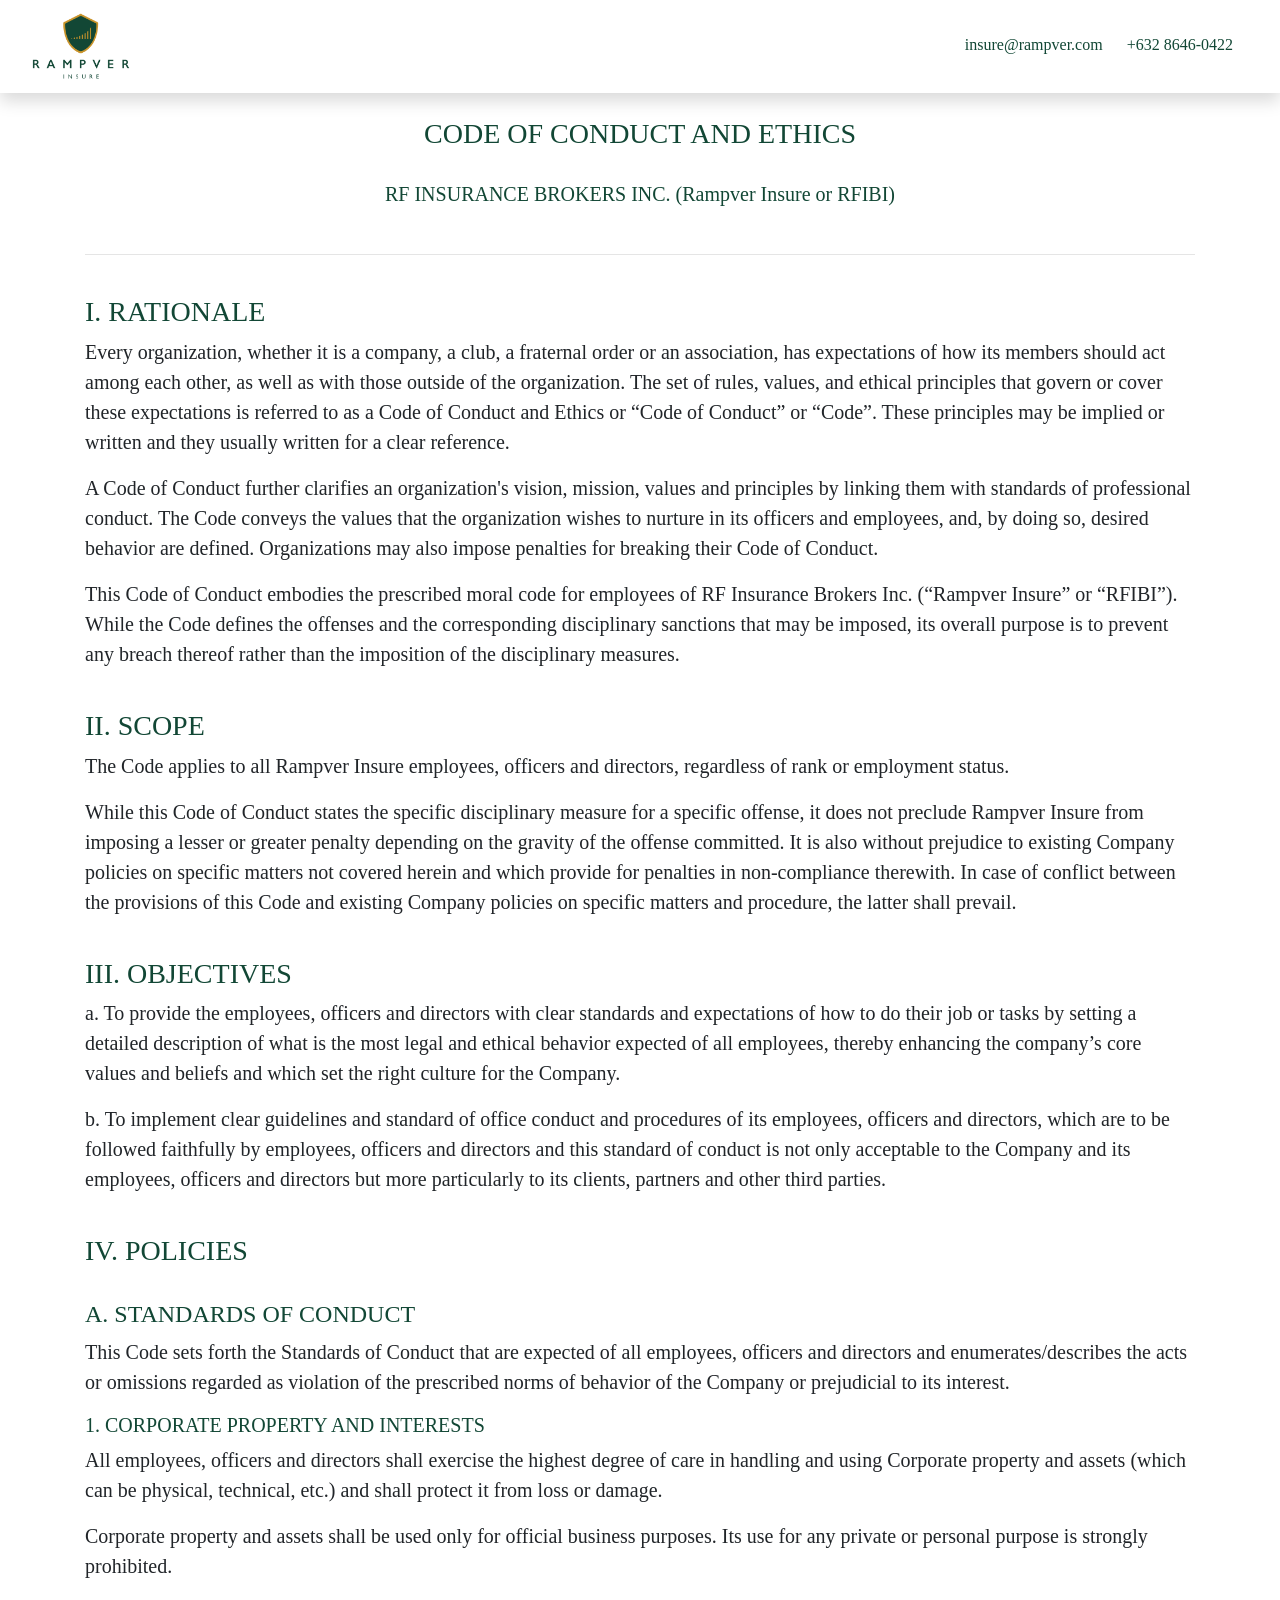
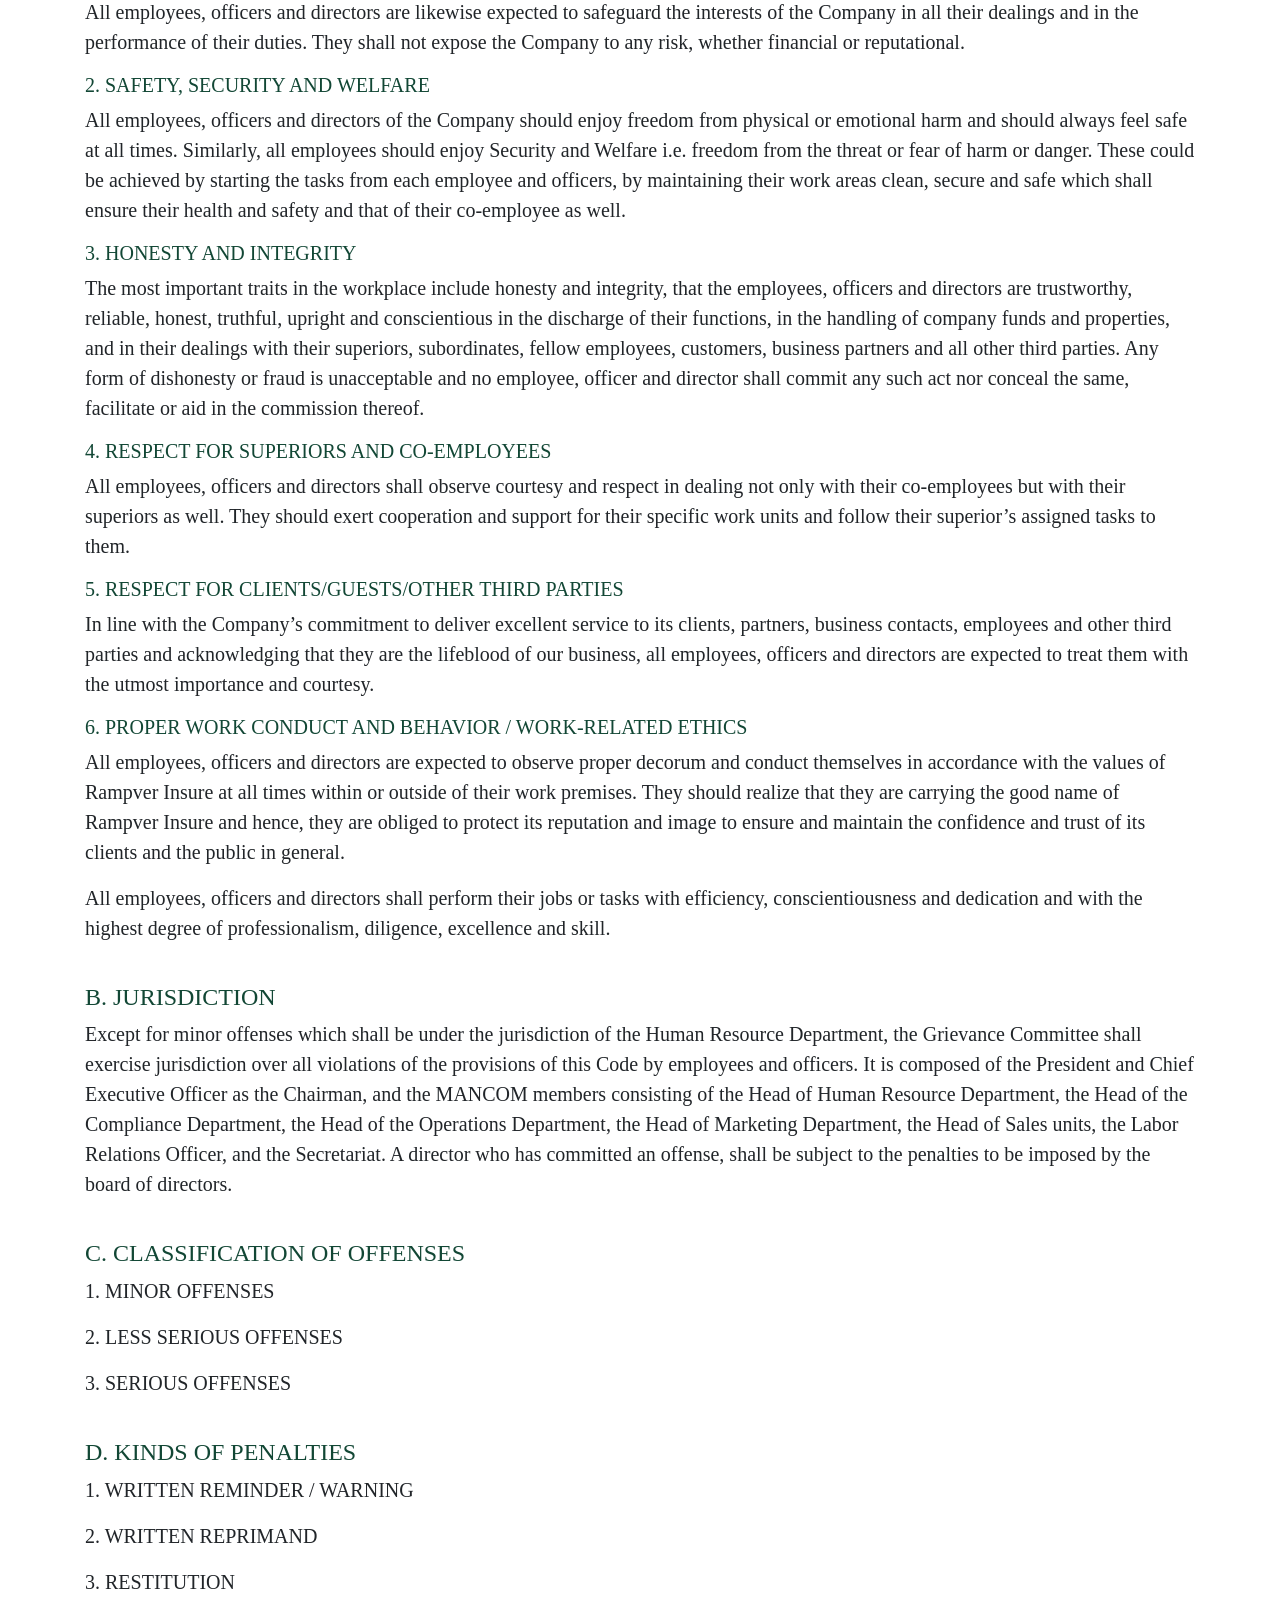
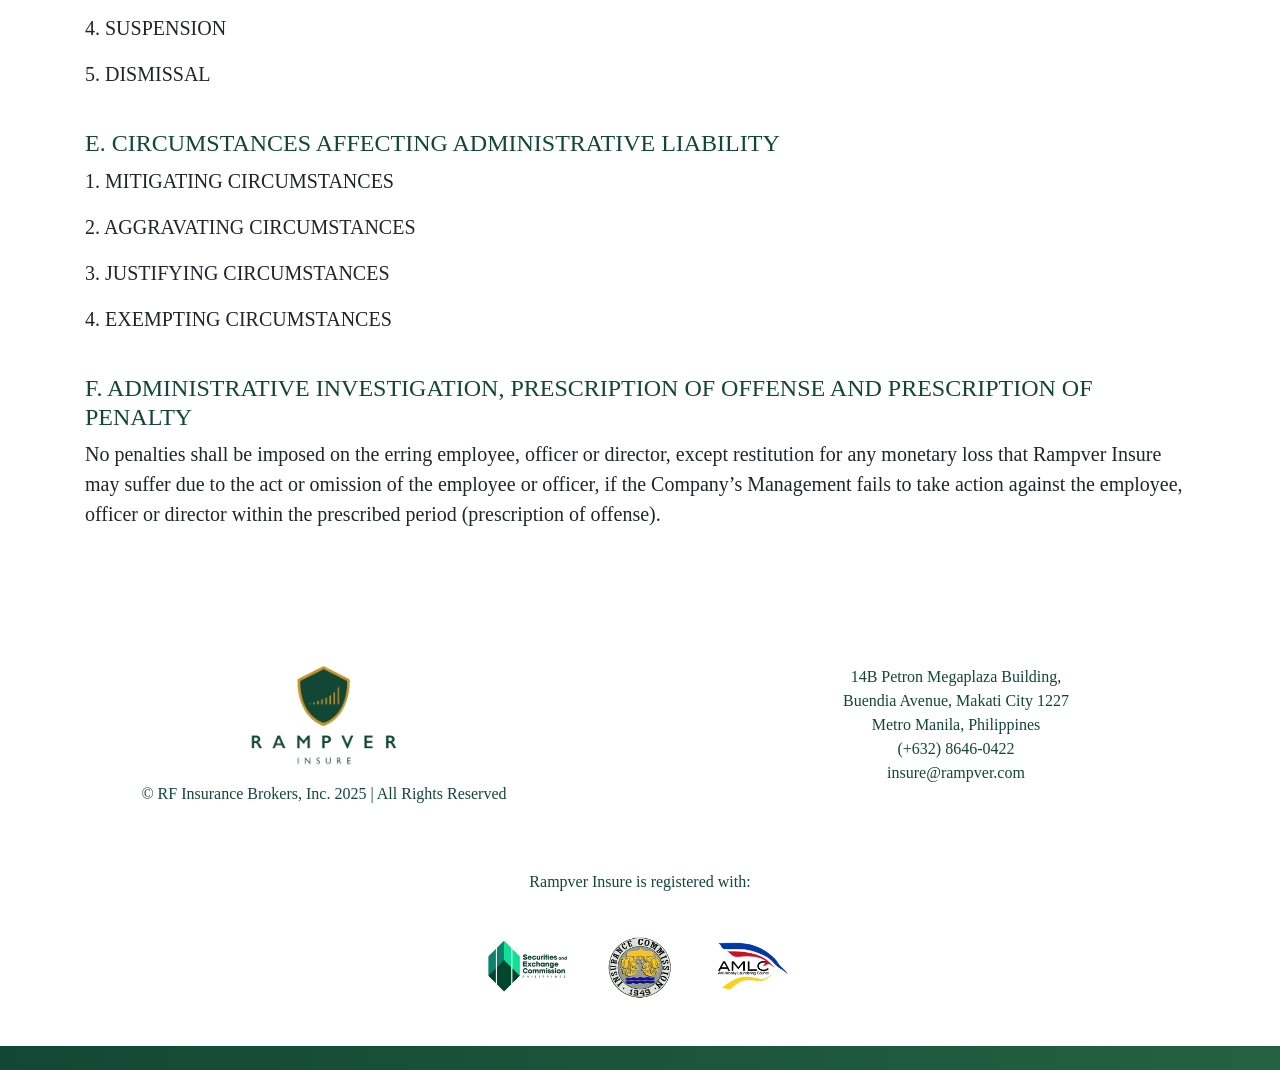
<file: code-of-conduct.html>
<!DOCTYPE html>
<html lang="en">
  <head>
    <!-- Required meta tags -->
    <meta charset="utf-8" />
    <meta
      name="viewport"
      content="width=device-width, initial-scale=1, shrink-to-fit=no"
    />
    <meta name="theme-color" content="#124735" />
    <meta name="mobile-web-app-capable" content="yes" />
    <meta name="apple-mobile-web-app-capable" content="yes" />
    <meta property="og:site_name" content="Rampver Insure" />
    <meta property="og:title" content="Rampver Insure | Code of Conduct & Ethics />
    <meta
      property="og:description"
      content="Official website of RF Insurance Brokers, Inc."
    />
    <meta property="og:url" content="https://rampverinsure.com" />
    <meta property="og:image" content="" />
    <meta
      name="description"
      content="RF Insurance Brokers, Inc (Rampver Insure)
strategically partners with leading insurance providers to offer a wide
array of life, general, and healthcare insurance products. These strategic
alliances enable Rampver Insure to deliver customized coverage solutions
that align with the distinct needs of clients, ranging from life protection to
healthcare and risk management."
    />
    <meta property="og:site_name" content="Rampver Insure" />
    <link
      rel="stylesheet"
      href="https://cdn.jsdelivr.net/npm/bootstrap@4.3.1/dist/css/bootstrap.min.css"
      integrity="sha384-ggOyR0iXCbMQv3Xipma34MD+dH/1fQ784/j6cY/iJTQUOhcWr7x9JvoRxT2MZw1T"
      crossorigin="anonymous"
    />
    <link
      rel="stylesheet"
      href="https://use.fontawesome.com/releases/v5.7.0/css/all.css"
      integrity="sha384-lZN37f5QGtY3VHgisS14W3ExzMWZxybE1SJSEsQp9S+oqd12jhcu+A56Ebc1zFSJ"
      crossorigin="anonymous"
    />
    <link rel="stylesheet" src="./style.css" href="./style.css" />
    <link
      rel="icon"
      href="./img/logos/rfibi-favicon.png"
      type="image/png"
      sizes="16x20"
    />
    <title>Rampver Insure | Code of Conduct and Ethics</title>
    <script
      src="https://code.jquery.com/jquery-3.3.1.slim.min.js"
      integrity="sha384-q8i/X+965DzO0rT7abK41JStQIAqVgRVzpbzo5smXKp4YfRvH+8abtTE1Pi6jizo"
      crossorigin="anonymous"
    ></script>
    <!-- Google Tag Manager -->
    <script>
      (function (w, d, s, l, i) {
        w[l] = w[l] || [];
        w[l].push({ "gtm.start": new Date().getTime(), event: "gtm.js" });
        var f = d.getElementsByTagName(s)[0],
          j = d.createElement(s),
          dl = l != "dataLayer" ? "&l=" + l : "";
        j.async = true;
        j.src = "https://www.googletagmanager.com/gtm.js?id=" + i + dl;
        f.parentNode.insertBefore(j, f);
      })(window, document, "script", "dataLayer", "GTM-TDNB9LX");
    </script>
    <!-- End Google Tag Manager -->
  </head>

  <body>
    <!-- navbar -->
    <span id="navbarSet" class="sticky-top"></span>
    <script src="./rfibi-components/navbar.js"></script>
    <!-- navbar -->
    <!-- start of banner -->
   <br>

<section class="container">
  <header class="text-center">
    <h3 class="gsBold text-rampver">CODE OF CONDUCT AND ETHICS</h3>
    <br>
    <h5 class="gsBold text-rampver">RF INSURANCE BROKERS INC. (Rampver Insure or RFIBI)</h5>
  </header>

  <div class="text-left">
    <br>
    <hr>
    <br>
  <h3 class="gsBold text-rampver">I. RATIONALE</h3>
  <p class="gs lead">
    Every organization, whether it is a company, a club, a fraternal order or an association, has expectations of how its members should act among each other, as well as with those outside of the organization. The set of rules, values, and ethical principles that govern or cover these expectations is referred to as a Code of Conduct and Ethics or “Code of Conduct” or “Code”. These principles may be implied or written and they usually written for a clear reference.
  </p>
  <p class="gs lead">
    A Code of Conduct further clarifies an organization's vision, mission, values and principles by linking them with standards of professional conduct. The Code conveys the values that the organization wishes to nurture in its officers and employees, and, by doing so, desired behavior are defined. Organizations may also impose penalties for breaking their Code of Conduct.
  </p>
  <p class="gs lead">
    This Code of Conduct embodies the prescribed moral code for employees of RF Insurance Brokers Inc. (“Rampver Insure” or “RFIBI”). While the Code defines the offenses and the corresponding disciplinary sanctions that may be imposed, its overall purpose is to prevent any breach thereof rather than the imposition of the disciplinary measures.
  </p>
<br>
  <h3 class="gsBold text-rampver">II. SCOPE</h3>
  <p class="gs lead">
    The Code applies to all Rampver Insure employees, officers and directors, regardless of rank or employment status.
  </p>
  <p class="gs lead">
    While this Code of Conduct states the specific disciplinary measure for a specific offense, it does not preclude Rampver Insure from imposing a lesser or greater penalty depending on the gravity of the offense committed. It is also without prejudice to existing Company policies on specific matters not covered herein and which provide for penalties in non-compliance therewith. In case of conflict between the provisions of this Code and existing Company policies on specific matters and procedure, the latter shall prevail.
  </p>
<br>
  <h3 class="gsBold text-rampver">III. OBJECTIVES</h3>
  <p class="gs lead">
    a. To provide the employees, officers and directors with clear standards and expectations of how to do their job or tasks by setting a detailed description of what is the most legal and ethical behavior expected of all employees, thereby enhancing the company’s core values and beliefs and which set the right culture for the Company.
  </p>
  <p class="gs lead">
    b. To implement clear guidelines and standard of office conduct and procedures of its employees, officers and directors, which are to be followed faithfully by employees, officers and directors and this standard of conduct is not only acceptable to the Company and its employees, officers and directors but more particularly to its clients, partners and other third parties.
  </p>
<br>
  <h3 class="gsBold text-rampver">IV. POLICIES</h3>
<br>
  <h4 class="gsBold text-rampver">A. STANDARDS OF CONDUCT</h4>
  <p class="gs lead">
    This Code sets forth the Standards of Conduct that are expected of all employees, officers and directors and enumerates/describes the acts or omissions regarded as violation of the prescribed norms of behavior of the Company or prejudicial to its interest.
  </p>

  <h5 class="gsBold text-rampver">1. CORPORATE PROPERTY AND INTERESTS</h5>
  <p class="gs lead">
    All employees, officers and directors shall exercise the highest degree of care in handling and using Corporate property and assets (which can be physical, technical, etc.) and shall protect it from loss or damage.
  </p>
  <p class="gs lead">
    Corporate property and assets shall be used only for official business purposes. Its use for any private or personal purpose is strongly prohibited.
  </p>
  <p class="gs lead">
    All employees, officers and directors are likewise expected to safeguard the interests of the Company in all their dealings and in the performance of their duties. They shall not expose the Company to any risk, whether financial or reputational.
  </p>

  <h5 class="gsBold text-rampver">2. SAFETY, SECURITY AND WELFARE</h5>
  <p class="gs lead">
    All employees, officers and directors of the Company should enjoy freedom from physical or emotional harm and should always feel safe at all times. Similarly, all employees should enjoy Security and Welfare i.e. freedom from the threat or fear of harm or danger. These could be achieved by starting the tasks from each employee and officers, by maintaining their work areas clean, secure and safe which shall ensure their health and safety and that of their co-employee as well.
  </p>

  <h5 class="gsBold text-rampver">3. HONESTY AND INTEGRITY</h5>
  <p class="gs lead">
    The most important traits in the workplace include honesty and integrity, that the employees, officers and directors are trustworthy, reliable, honest, truthful, upright and conscientious in the discharge of their functions, in the handling of company funds and properties, and in their dealings with their superiors, subordinates, fellow employees, customers, business partners and all other third parties. Any form of dishonesty or fraud is unacceptable and no employee, officer and director shall commit any such act nor conceal the same, facilitate or aid in the commission thereof.
  </p>

  <h5 class="gsBold text-rampver">4. RESPECT FOR SUPERIORS AND CO-EMPLOYEES</h5>
  <p class="gs lead">
    All employees, officers and directors shall observe courtesy and respect in dealing not only with their co-employees but with their superiors as well. They should exert cooperation and support for their specific work units and follow their superior’s assigned tasks to them.
  </p>

  <h5 class="gsBold text-rampver">5. RESPECT FOR CLIENTS/GUESTS/OTHER THIRD PARTIES</h5>
  <p class="gs lead">
    In line with the Company’s commitment to deliver excellent service to its clients, partners, business contacts, employees and other third parties and acknowledging that they are the lifeblood of our business, all employees, officers and directors are expected to treat them with the utmost importance and courtesy.
  </p>

  <h5 class="gsBold text-rampver">6. PROPER WORK CONDUCT AND BEHAVIOR / WORK-RELATED ETHICS</h5>
  <p class="gs lead">
    All employees, officers and directors are expected to observe proper decorum and conduct themselves in accordance with the values of Rampver Insure at all times within or outside of their work premises. They should realize that they are carrying the good name of Rampver Insure and hence, they are obliged to protect its reputation and image to ensure and maintain the confidence and trust of its clients and the public in general.
  </p>
  <p class="gs lead">
    All employees, officers and directors shall perform their jobs or tasks with efficiency, conscientiousness and dedication and with the highest degree of professionalism, diligence, excellence and skill.
  </p>
<br>
  <h4 class="gsBold text-rampver">B. JURISDICTION</h4>
  <p class="gs lead">
    Except for minor offenses which shall be under the jurisdiction of the Human Resource Department, the Grievance Committee shall exercise jurisdiction over all violations of the provisions of this Code by employees and officers. It is composed of the President and Chief Executive Officer as the Chairman, and the MANCOM members consisting of the Head of Human Resource Department, the Head of the Compliance Department, the Head of the Operations Department, the Head of Marketing Department, the Head of Sales units, the Labor Relations Officer, and the Secretariat. A director who has committed an offense, shall be subject to the penalties to be imposed by the board of directors.
  </p>
<br>
  <h4 class="gsBold text-rampver">C. CLASSIFICATION OF OFFENSES</h4>
  <p class="gs lead">1. MINOR OFFENSES</p>
  <p class="gs lead">2. LESS SERIOUS OFFENSES</p>
  <p class="gs lead">3. SERIOUS OFFENSES</p>
<br>
  <h4 class="gsBold text-rampver">D. KINDS OF PENALTIES</h4>
  <p class="gs lead">1. WRITTEN REMINDER / WARNING</p>
  <p class="gs lead">2. WRITTEN REPRIMAND</p>
  <p class="gs lead">3. RESTITUTION</p>
  <p class="gs lead">4. SUSPENSION</p>
  <p class="gs lead">5. DISMISSAL</p>
<br>
  <h4 class="gsBold text-rampver">E. CIRCUMSTANCES AFFECTING ADMINISTRATIVE LIABILITY</h4>
  <p class="gs lead">1. MITIGATING CIRCUMSTANCES</p>
  <p class="gs lead">2. AGGRAVATING CIRCUMSTANCES</p>
  <p class="gs lead">3. JUSTIFYING CIRCUMSTANCES</p>
  <p class="gs lead">4. EXEMPTING CIRCUMSTANCES</p>
<br>
  <h4 class="gsBold text-rampver">F. ADMINISTRATIVE INVESTIGATION, PRESCRIPTION OF OFFENSE AND PRESCRIPTION OF PENALTY</h4>
  <p class="gs lead">
    No penalties shall be imposed on the erring employee, officer or director, except restitution for any monetary loss that Rampver Insure may suffer due to the act or omission of the employee or officer, if the Company’s Management fails to take action against the employee, officer or director within the prescribed period (prescription of offense).
  </p>
  </div>
</section>


<br>
<br>
<br>
    <!-- footer -->
    <span id="footerSet"></span>
    <script src="./rfibi-components/footer.js"></script>
    <!-- footer -->

    <!-- cookie consent -->
    <div id="cookieconsent"></div>
    <link
      rel="stylesheet"
      href="https://rampver.com/offers/mutual-funds/dependencies/cookieconsent.min.css"
    />
    <script src="https://rampver.com/offers/mutual-funds/dependencies/cookieconsent.min.js"></script>
    <!-- cookie consent -->
    <!-- Essential JS -->
    <script
      src="https://cdn.jsdelivr.net/npm/popper.js@1.14.7/dist/umd/popper.min.js"
      crossorigin="anonymous"
    ></script>
    <script
      src="https://cdn.jsdelivr.net/npm/bootstrap@4.3.1/dist/js/bootstrap.min.js"
      integrity="sha384-JjSmVgyd0p3pXB1rRibZUAYoIIy6OrQ6VrjIEaFf/nJGzIxFDsf4x0xIM+B07jRM"
      crossorigin="anonymous"
    ></script>
    <!-- Essential JS -->
    <!-- Marketing JS -->
    <script
      src="//instant.page/5.1.1"
      type="module"
      integrity="sha384-MWfCL6g1OTGsbSwfuMHc8+8J2u71/LA8dzlIN3ycajckxuZZmF+DNjdm7O6H3PSq"
    ></script>
    <script>
      $(document).ready(function () {
        $(".carousel").carousel({
          interval: 3500,
        });
      });
      $(function () {
        $('[data-toggle="tooltip"]').tooltip();
      });
    </script>
    <!-- Google Tag Manager (noscript) -->
    <noscript
      ><iframe
        src="https://www.googletagmanager.com/ns.html?id=GTM-TDNB9LX"
        height="0"
        width="0"
        style="display: none; visibility: hidden"
      ></iframe
    ></noscript>
    <!-- End Google Tag Manager (noscript) -->
  </body>
</html>
</file>
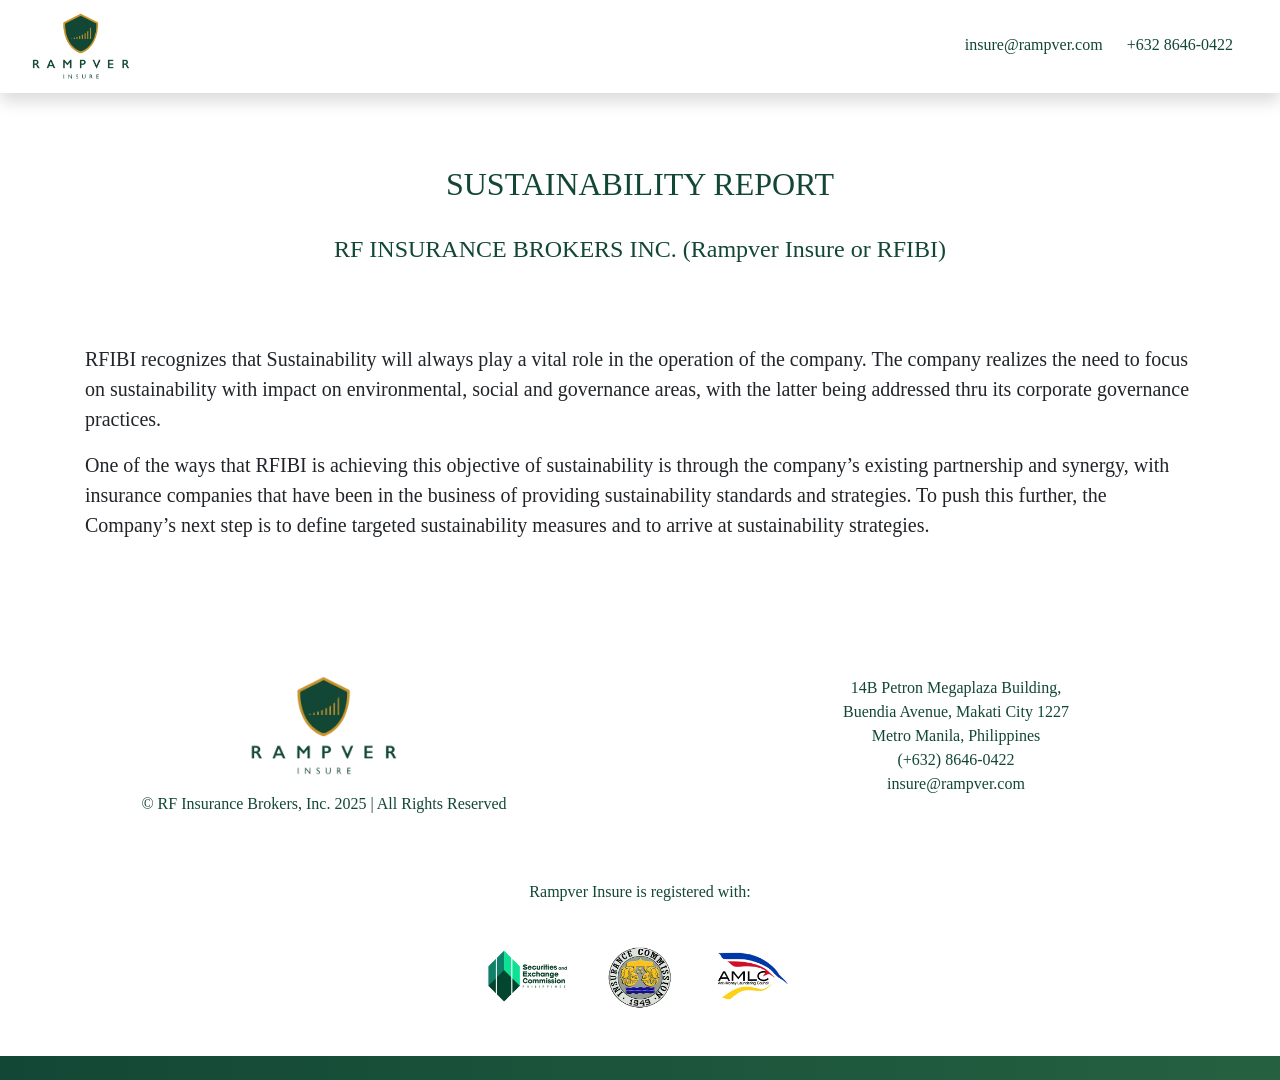
<file: sustainability-report.html>
<!DOCTYPE html>
<html lang="en">
  <head>
    <!-- Required meta tags -->
    <meta charset="utf-8" />
    <meta
      name="viewport"
      content="width=device-width, initial-scale=1, shrink-to-fit=no"
    />
    <meta name="theme-color" content="#124735" />
    <meta name="mobile-web-app-capable" content="yes" />
    <meta name="apple-mobile-web-app-capable" content="yes" />
    <meta property="og:site_name" content="Rampver Insure" />
    <meta property="og:title" content="Rampver Insure | Sustainability Report" />
    <meta
      property="og:description"
      content="Official website of RF Insurance Brokers, Inc."
    />
    <meta property="og:url" content="https://rampverinsure.com" />
    <meta property="og:image" content="" />
    <meta
      name="description"
      content="RF Insurance Brokers, Inc (Rampver Insure)
strategically partners with leading insurance providers to offer a wide
array of life, general, and healthcare insurance products. These strategic
alliances enable Rampver Insure to deliver customized coverage solutions
that align with the distinct needs of clients, ranging from life protection to
healthcare and risk management."
    />
    <meta property="og:site_name" content="Rampver Insure" />
    <link
      rel="stylesheet"
      href="https://cdn.jsdelivr.net/npm/bootstrap@4.3.1/dist/css/bootstrap.min.css"
      integrity="sha384-ggOyR0iXCbMQv3Xipma34MD+dH/1fQ784/j6cY/iJTQUOhcWr7x9JvoRxT2MZw1T"
      crossorigin="anonymous"
    />
    <link
      rel="stylesheet"
      href="https://use.fontawesome.com/releases/v5.7.0/css/all.css"
      integrity="sha384-lZN37f5QGtY3VHgisS14W3ExzMWZxybE1SJSEsQp9S+oqd12jhcu+A56Ebc1zFSJ"
      crossorigin="anonymous"
    />
    <link rel="stylesheet" src="./style.css" href="./style.css" />
    <link
      rel="icon"
      href="./img/logos/rfibi-favicon.png"
      type="image/png"
      sizes="16x20"
    />
    <title>Rampver Insure | Sustainability Report</title>
    <script
      src="https://code.jquery.com/jquery-3.3.1.slim.min.js"
      integrity="sha384-q8i/X+965DzO0rT7abK41JStQIAqVgRVzpbzo5smXKp4YfRvH+8abtTE1Pi6jizo"
      crossorigin="anonymous"
    ></script>
    <!-- Google Tag Manager -->
    <script>
      (function (w, d, s, l, i) {
        w[l] = w[l] || [];
        w[l].push({ "gtm.start": new Date().getTime(), event: "gtm.js" });
        var f = d.getElementsByTagName(s)[0],
          j = d.createElement(s),
          dl = l != "dataLayer" ? "&l=" + l : "";
        j.async = true;
        j.src = "https://www.googletagmanager.com/gtm.js?id=" + i + dl;
        f.parentNode.insertBefore(j, f);
      })(window, document, "script", "dataLayer", "GTM-TDNB9LX");
    </script>
    <!-- End Google Tag Manager -->
  </head>

  <body>
    <!-- navbar -->
    <span id="navbarSet" class="sticky-top"></span>
    <script src="./rfibi-components/navbar.js"></script>
    <!-- navbar -->
    <!-- start of banner -->
   <br>
   <br>
   <br>
    <section class="sustainability-report container">
  <header>
    <h2 class="text-center gsBold text-rampver">SUSTAINABILITY REPORT</h2>
    <br>
    <h4 class="text-center gsBold text-rampver">RF INSURANCE BROKERS INC. (Rampver Insure or RFIBI)</h4>
  </header>
<br>
<br>
<br>
  <p class="text-left gs lead">
    RFIBI recognizes that Sustainability will always play a vital role in the operation of the company.
    The company realizes the need to focus on sustainability with impact on environmental, social and
    governance areas, with the latter being addressed thru its corporate governance practices.
  </p>

  <p class="text-left gs lead"> 
    One of the ways that RFIBI is achieving this objective of sustainability is through the company’s
    existing partnership and synergy, with insurance companies that have been in the business of
    providing sustainability standards and strategies. To push this further, the Company’s next step is
    to define targeted sustainability measures and to arrive at sustainability strategies.
  </p>
</section>
<br>
<br>
<br>
    <!-- footer -->
    <span id="footerSet"></span>
    <script src="./rfibi-components/footer.js"></script>
    <!-- footer -->

    <!-- cookie consent -->
    <div id="cookieconsent"></div>
    <link
      rel="stylesheet"
      href="https://rampver.com/offers/mutual-funds/dependencies/cookieconsent.min.css"
    />
    <script src="https://rampver.com/offers/mutual-funds/dependencies/cookieconsent.min.js"></script>
    <!-- cookie consent -->
    <!-- Essential JS -->
    <script
      src="https://cdn.jsdelivr.net/npm/popper.js@1.14.7/dist/umd/popper.min.js"
      crossorigin="anonymous"
    ></script>
    <script
      src="https://cdn.jsdelivr.net/npm/bootstrap@4.3.1/dist/js/bootstrap.min.js"
      integrity="sha384-JjSmVgyd0p3pXB1rRibZUAYoIIy6OrQ6VrjIEaFf/nJGzIxFDsf4x0xIM+B07jRM"
      crossorigin="anonymous"
    ></script>
    <!-- Essential JS -->
    <!-- Marketing JS -->
    <script
      src="//instant.page/5.1.1"
      type="module"
      integrity="sha384-MWfCL6g1OTGsbSwfuMHc8+8J2u71/LA8dzlIN3ycajckxuZZmF+DNjdm7O6H3PSq"
    ></script>
    <script>
      $(document).ready(function () {
        $(".carousel").carousel({
          interval: 3500,
        });
      });
      $(function () {
        $('[data-toggle="tooltip"]').tooltip();
      });
    </script>
    <!-- Google Tag Manager (noscript) -->
    <noscript
      ><iframe
        src="https://www.googletagmanager.com/ns.html?id=GTM-TDNB9LX"
        height="0"
        width="0"
        style="display: none; visibility: hidden"
      ></iframe
    ></noscript>
    <!-- End Google Tag Manager (noscript) -->
  </body>
</html>
</file>
<file: style.css>
/* @font-face {
    font-family: "Gill Sans";
    src: url("./fonts/Gill-Sans.woff");
}

@font-face {
    font-family: "Gill Sans Bold";
    src: url('./fonts/Gill-Sans-Bold.woff');
} */


@font-face {
    font-family: "Gill Sans";
    src: url("https://res.cloudinary.com/rampver-financials/raw/upload/v1667045228/neo-website/fonts/Gill-Sans.woff");
}

@font-face {
    font-family: "Gill Sans Bold";
    src: url('https://res.cloudinary.com/rampver-financials/raw/upload/v1667045228/neo-website/fonts/Gill-Sans-Bold.woff');
}


html,
body {
    padding: 0 !important;
    margin: 0 !important;
    width: 100% !important;
    box-sizing: border-box;
    /* scroll-behavior: smooth; */
}


.gs {
    font-family: 'Gill Sans';
}

.font-rf-green {
    font-family: 'Gill Sans';
}

.gsBold {
    font-family: 'Gill Sans Bold'
}

.navbar {
    background: white;
    align-content: center;
}

.navbar-brand p {
    color: #ffffff;
}

.navbar-brand img {
    width: 100px;
}

.navbar-nav ul li a {
    color: #124735;
    font-size: 150%;
    opacity: 100%;
    font-family: 'Gill Sans';
}

.navbar-toggler:focus,
.navbar-toggler:active,
.navbar-toggler-icon:focus {
    outline: none;
    box-shadow: none;
    color: #124735;
}

.navbar-dropdown {
    background: linear-gradient(to right, #124735, #256141);
    border: none;
}

.navButton {
    background-color: #cc942c !important;
    color: white !important;
}

.navButton:hover {
    background-color: white !important;
    color: #cc942c;
}

.inqButtonContact {
    background-color: #cc942c !important;
    color: white !important;
}

.inqButtonContact:hover {
    background-color: white !important;
    color: #cc942c;
}

.jumbotron-lg {
    height: 95vh;
    /* background-image: url("./img/new cover md.png"); */
    background-size: cover;
    background-repeat: no-repeat;
    box-sizing: border-box;
    border-radius: 0px;
    margin-bottom: 0;
}

.jumbotron-md {
    height: 100vh;
    /* background-image: url("./img/new cover.png"); */
    background-size: cover;
    background-repeat: no-repeat;
    box-sizing: border-box;
    border-radius: 0px;
    margin-bottom: 0;
}

.bannerBtn {
    background: linear-gradient(to right, #124735, #256141);
}

.btn-big-lg {
    font-size: 175%;
    padding-top: 10;
    padding-bottom: 10;
    padding-left: 20;
    padding-right: 20;
}


.btn-md {
    font-size: 175%;
    padding-top: 10;
    padding-bottom: 10;
    padding-left: 20;
    padding-right: 20;
}

.banner-text {
    color: #124735;
    /* text-shadow: 1.5 !important; */
    text-shadow: 1px 3px 2px rgba(0, 0, 0, 0.1);
}

/* Extra Small (xs) and Small (sm) screens */
@media (max-width: 767px) {
    .dvlpr-brands {
        width: 150px;
        margin-bottom: 1rem;
    }
}

/* Medium (md) and Large (lg) screens */
@media (min-width: 768px) {
    .dvlpr-brands {
        width: 200px;
        margin-bottom: 0.5rem;
    }
}

.dvlpr-brands-big {
    width: 175px;
    margin-bottom: 1.5rem;
}

.social-icons {
    width: 50px;
}

a {
    text-decoration: none;
}

a:hover {
    text-decoration: underline;
    font-weight: bolder !important;
    color: #cc942c !important;
}



.video-container {
    position: relative;
    padding-bottom: 56.25%;
}

.video-container iframe {
    position: absolute;
    top: 0;
    left: 0;
    width: 100%;
    height: 100%;
}

.btns .rf-btn {
    background-color: #256141;
    color: #ffffff;
    text-shadow: 0.5;
    border: #ffffff;
}

.btns .img-btn {
    background-color: #1A237E;
    color: #fff;
}

.header-section h3 {
    color: #124735;
}

.text-rampver {
    color: #124735;
}

.bg-rampver {
    background: #124735;
}

.text-gold {
    color: #cc942c;
}

.intro,
.faqs {
    background: linear-gradient(to right, #124735, #256141);
    padding-top: 3rem;
    /* padding-bottom: 1rem; */
    padding-right: 1rem;
    padding-left: 1rem;
    margin-left: 0px;
    width: 100% !important;
}

.learning-tools,
.learning-tools-sm {
    background: linear-gradient(to right, #124735, #256141);
    padding-bottom: 1rem;
    padding-right: 1rem;
    padding-top: 1rem;
    padding-left: 1rem;
    margin-left: 0px;
    width: 100% !important;
}

.icons-carousel {
    width: 75px;
}

/* .logo-carousel-section {
    height: 75vh;
} */

/* .carousel-indicators li {
    width: 10px;
    height: 10px;
    border-radius: 100%;
    margin-left: 2rem;
   
  } */

.carousel-control-prev-icon {
    background-image: url("data:image/svg+xml;charset=utf8,%3Csvg xmlns='http://www.w3.org/2000/svg' fill='%23124735' viewBox='0 0 8 8'%3E%3Cpath d='M5.25 0l-4 4 4 4 1.5-1.5-2.5-2.5 2.5-2.5-1.5-1.5z'/%3E%3C/svg%3E") !important;
}

.carousel-control-next-icon {
    background-image: url("data:image/svg+xml;charset=utf8,%3Csvg xmlns='http://www.w3.org/2000/svg' fill='%23124735' viewBox='0 0 8 8'%3E%3Cpath d='M2.75 0l-1.5 1.5 2.5 2.5-2.5 2.5 1.5 1.5 4-4-4-4z'/%3E%3C/svg%3E") !important;
}

.white-button {
    border-style: solid;
    border-color: #cc942c;
    border-width: 2px;
}

.white-border {
    border-style: solid;
    border-color: #cccccc;
    border-width: 2px;
}

.why-rf-icons {
    width: 110px;
}

.learning-tools-icons {
    width: 80px;
}

.socmed-small {
    width: 50px;
}


.faq-icons {
    width: 40px;
}


@media (min-width: 992px) {
    .why-rampver {
        margin-left: 5rem;
        margin-right: 5rem;
    }

}

.logo-carousel-small {
    width: 130px;
}

.logo-carousel {
    width: 200px;
}


.indicator {
    background-color: #124735 !important;
    color: #124735 !important;
    margin: 0rem 0 0 0 !important;
    padding: 0 0 0 0 !important;
}

.sr-only {
    background-color: #124735 !important;
    color: #124735 !important;
    margin: 0rem 0 0 0 !important;
    padding: 0 0 0 0 !important;
}

.testimonial {
    width: 175px;
}

.down-icon {
    padding-top: 0.5rem;
    width: 25px;
    position: absolute;
    right: 15px;
}

.reg-logos-icon {
    width: 125px;
}

.bottombar {
    background: linear-gradient(to right, #124735, #256141);
}

/* .footer-text{
    background-color: #124735;
    color: white;
} */

/* .icon-carousel-section, .logo-carousel-section  {
    height: 100vh;
} */

/*# sourceMappingURL=style.css.map */
</file>
